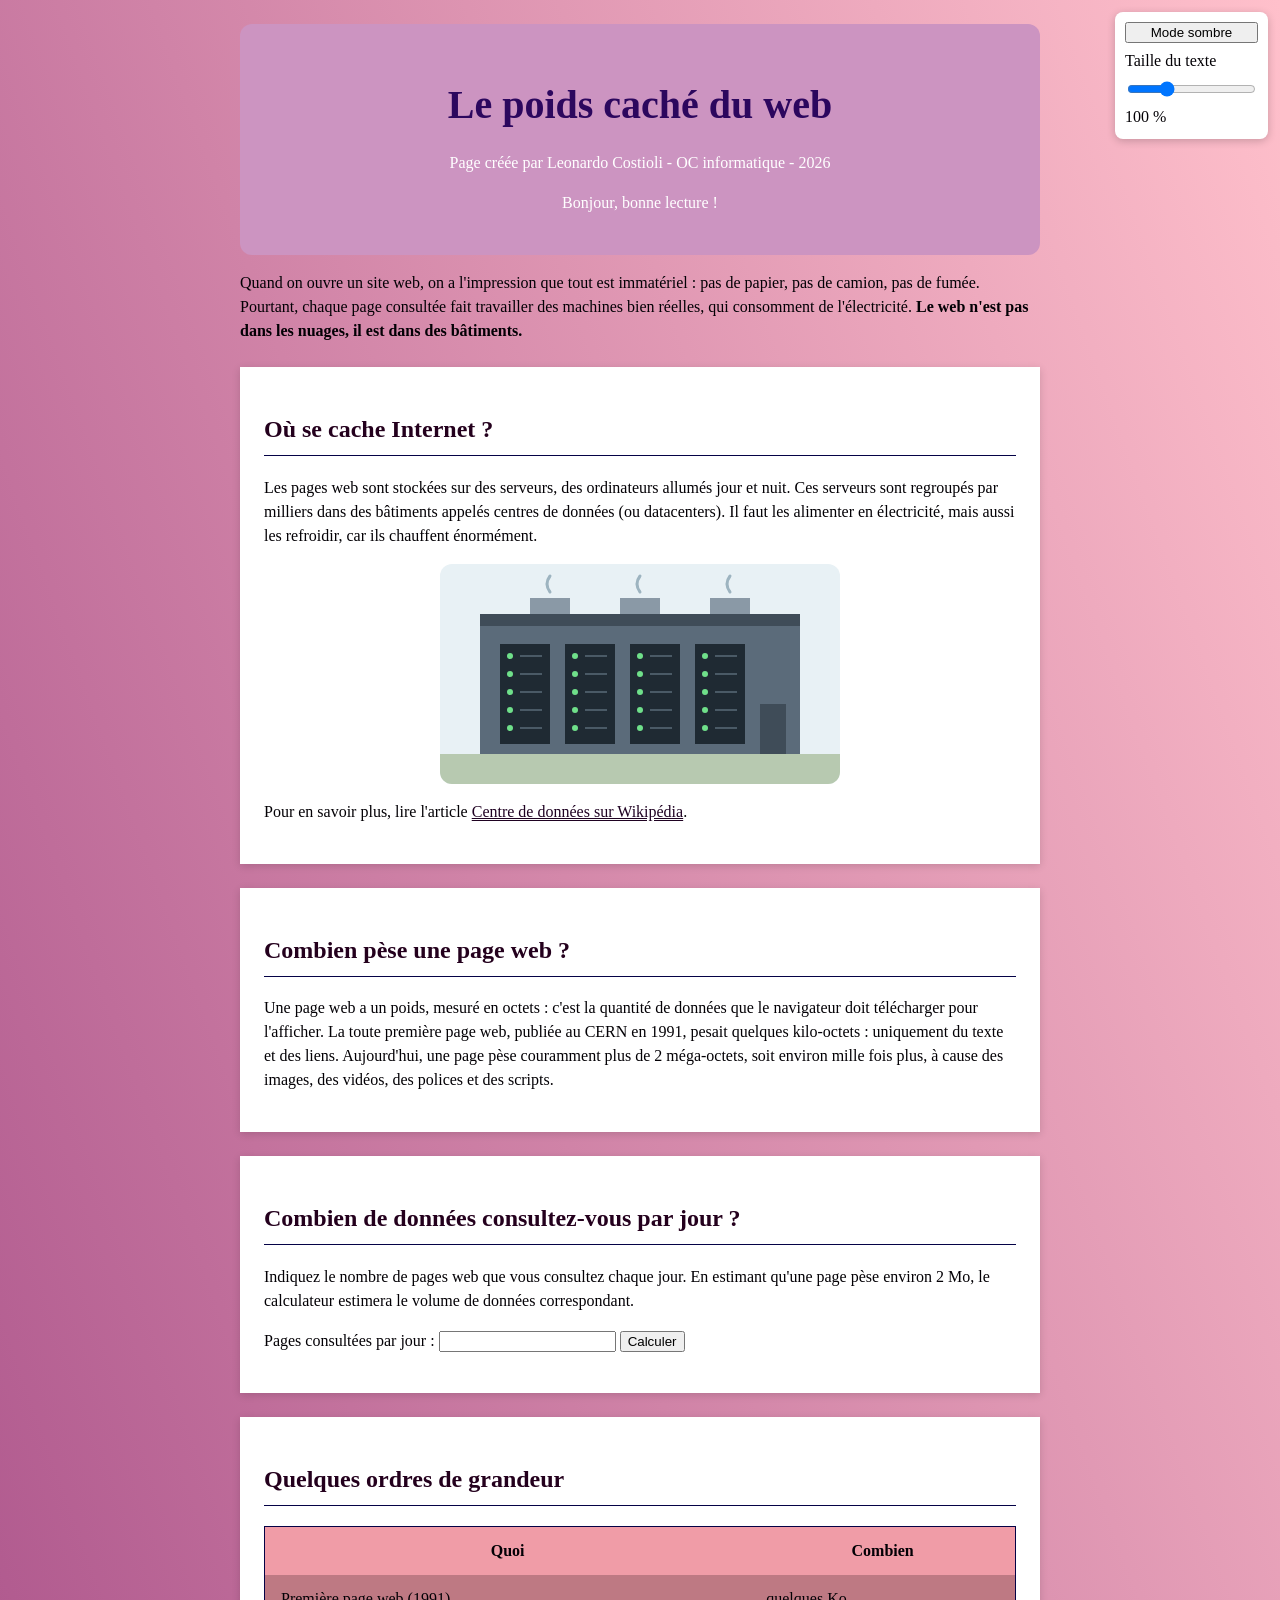
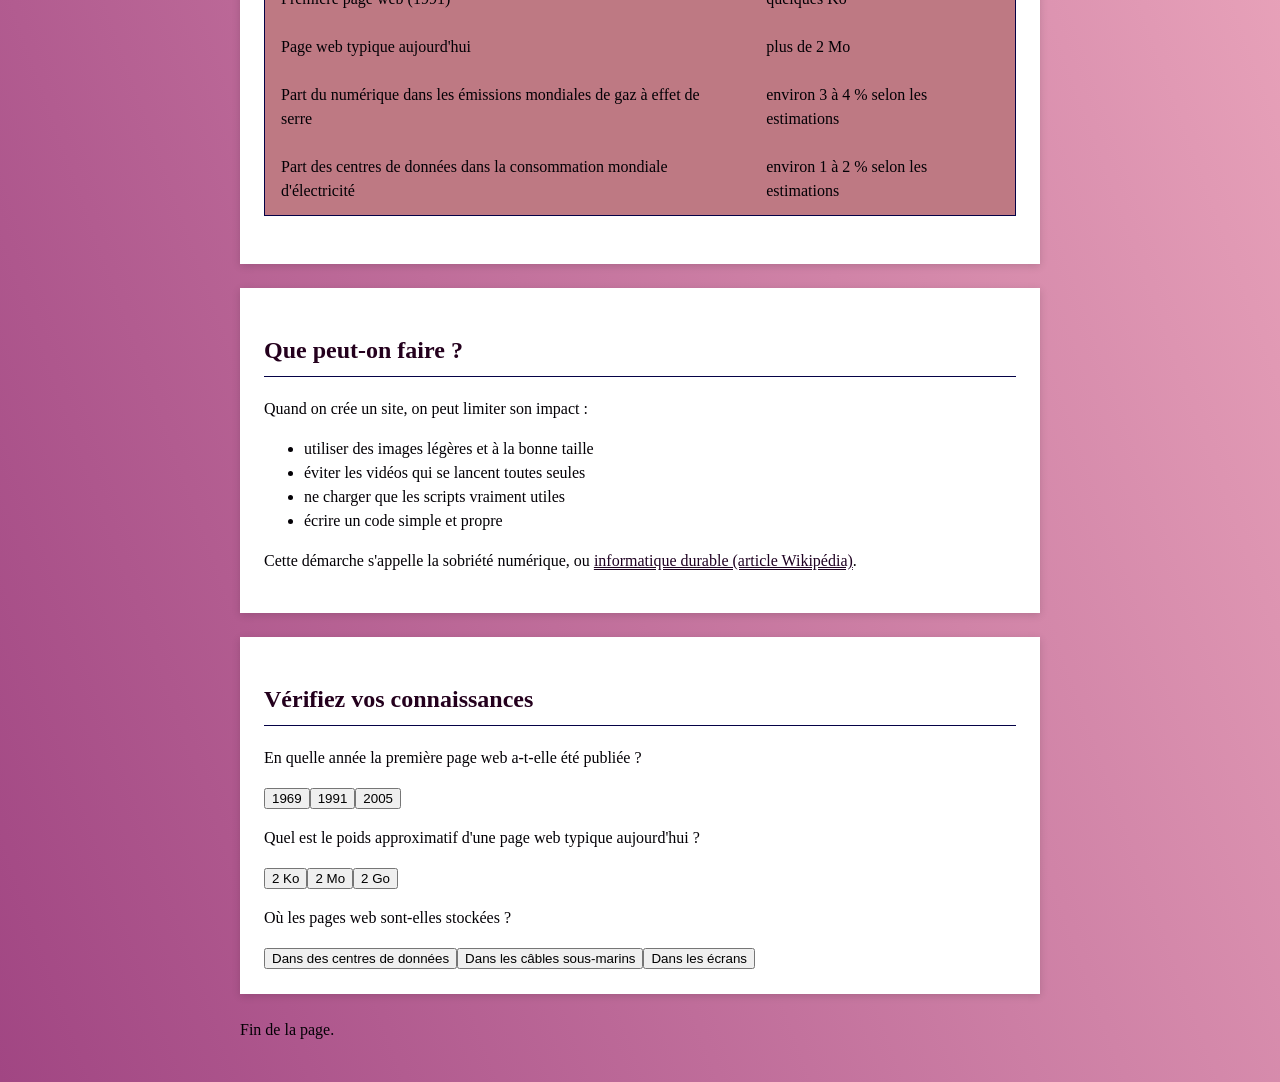
<file: index.html>
<!DOCTYPE html>
<html lang="fr">

<head>
  <meta charset="utf-8">
  <title>Le poids caché du web</title>
  <link rel="stylesheet" href="style.css">
  <script src="script.js" defer></script>
</head>
<body>
  <div class="degrade-diagonal">
  <div class="Intro">
  <div class="outils">
    <button id="bouton-theme">Mode sombre</button>
    <label for="curseur-taille">Taille du texte</label>
    <input type="range" id="curseur-taille" min="80" max="150" step="5" value="100">
    <span id="valeur-taille">100 %</span>
  </div>


  <header>
    <h1>Le poids caché du web</h1>
    <p>Page créée par Leonardo Costioli - OC informatique - 2026</p>
    <p id="salutation"></p>
  </header>

  <main>
    <p>Quand on ouvre un site web, on a l'impression que tout est immatériel : pas de papier, pas de camion, pas de fumée. Pourtant, chaque page consultée fait travailler des machines bien réelles, qui consomment de l'électricité. <strong>Le web n'est pas dans les nuages, il est dans des bâtiments.</strong></p>

    <section>
      <h2>Où se cache Internet ?</h2>
      <p>Les pages web sont stockées sur des serveurs, des ordinateurs allumés jour et nuit. Ces serveurs sont regroupés par milliers dans des bâtiments appelés centres de données (ou datacenters). Il faut les alimenter en électricité, mais aussi les refroidir, car ils chauffent énormément.</p>
      <img src="datacenter.svg" width="400" alt="Dessin d'un centre de données avec quatre baies de serveurs et des unités de refroidissement sur le toit">
      <p>Pour en savoir plus, lire l'article <a href="https://fr.wikipedia.org/wiki/Centre_de_données">Centre de données sur Wikipédia</a>.</p>
    </section>

    <section>
      <h2>Combien pèse une page web ?</h2>
      <p>Une page web a un poids, mesuré en octets : c'est la quantité de données que le navigateur doit télécharger pour l'afficher. La toute première page web, publiée au CERN en 1991, pesait quelques kilo-octets : uniquement du texte et des liens. Aujourd'hui, une page pèse couramment plus de 2 méga-octets, soit environ mille fois plus, à cause des images, des vidéos, des polices et des scripts.</p>
    </section>

    <section>
      <h2>Combien de données consultez-vous par jour ?</h2>
      <p>Indiquez le nombre de pages web que vous consultez chaque jour. En estimant qu'une page pèse environ 2 Mo, le calculateur estimera le volume de données correspondant.</p>
      <label for="pages-par-jour">Pages consultées par jour :</label>
      <input type="number" id="pages-par-jour" min="0">
      <button id="bouton-calculer">Calculer</button>
      <p id="resultat"></p>
    </section>

    <section>
      <h2>Quelques ordres de grandeur</h2>
      <table>
        <tr>
          <th>Quoi</th>
          <th>Combien</th>
        </tr>
        <tr>
          <td>Première page web (1991)</td>
          <td>quelques Ko</td>
        </tr>
        <tr>
          <td>Page web typique aujourd'hui</td>
          <td>plus de 2 Mo</td>
        </tr>
        <tr>
          <td>Part du numérique dans les émissions mondiales de gaz à effet de serre</td>
          <td>environ 3 à 4 % selon les estimations</td>
        </tr>
        <tr>
          <td>Part des centres de données dans la consommation mondiale d'électricité</td>
          <td>environ 1 à 2 % selon les estimations</td>
        </tr>
      </table>
    </section>

    <section>
      <h2>Que peut-on faire ?</h2>
      <p>Quand on crée un site, on peut limiter son impact :</p>
      <ul>
        <li>utiliser des images légères et à la bonne taille</li>
        <li>éviter les vidéos qui se lancent toutes seules</li>
        <li>ne charger que les scripts vraiment utiles</li>
        <li>écrire un code simple et propre</li>
      </ul>
      <p>Cette démarche s'appelle la sobriété numérique, ou <a href="https://fr.wikipedia.org/wiki/Informatique_durable">informatique durable (article Wikipédia)</a>.</p>
    </section>
    
    <section>
      <h2>Vérifiez vos connaissances</h2>
      <div id="zone-quiz"></div>
    </section>
  </main>

  <footer>
    <p>Fin de la page.</p>
  </footer>

</body>


</html>
</file>
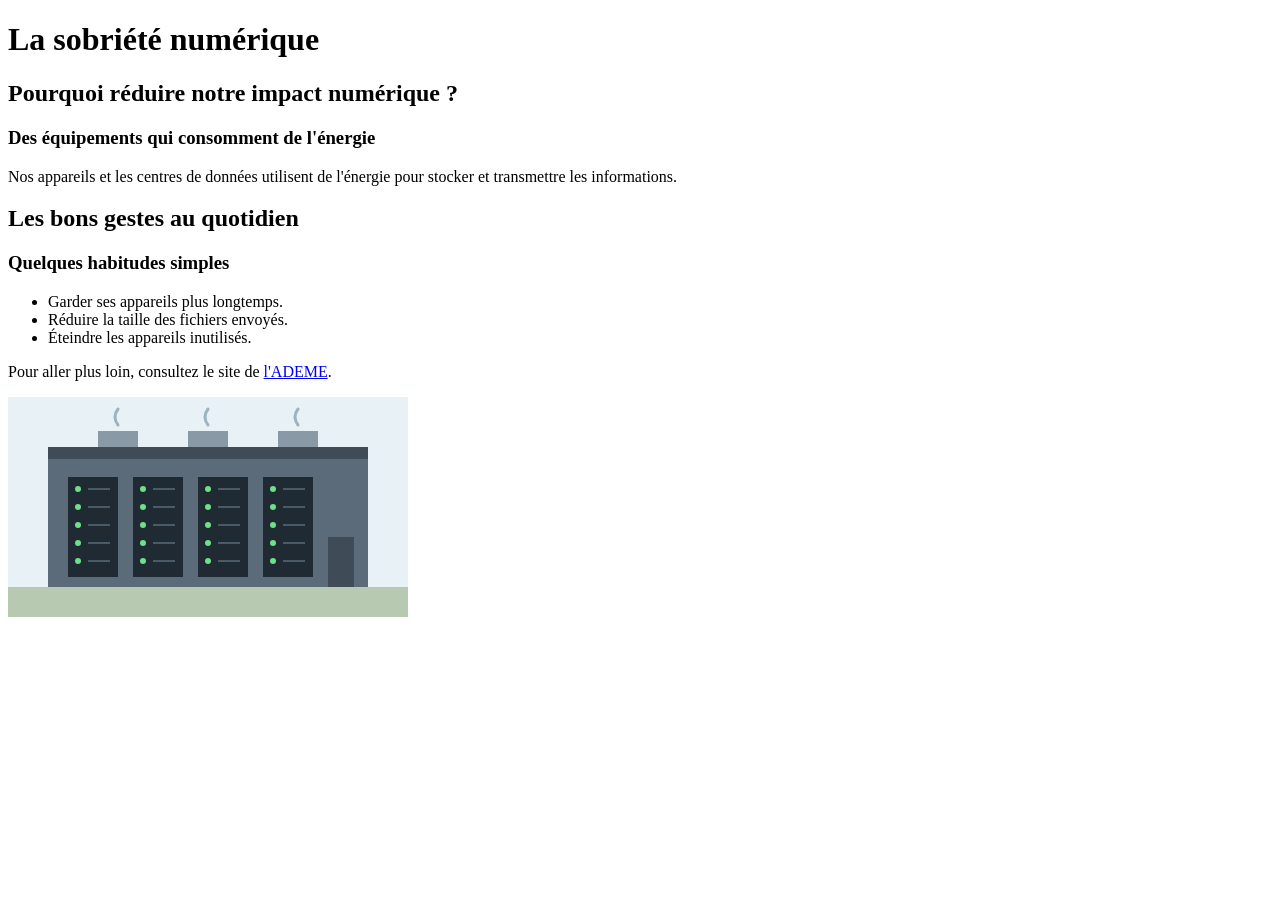
<file: ma_page.html>
<!DOCTYPE html>
<html lang="fr">
<head>
  <meta charset="UTF-8">
  <meta name="viewport" content="width=device-width, initial-scale=1.0">
  <title>La sobriété numérique</title>
</head>
<body>
  <h1>La sobriété numérique</h1>

  <h2>Pourquoi réduire notre impact numérique ?</h2>
  <h3>Des équipements qui consomment de l'énergie</h3>
  <p>
    Nos appareils et les centres de données utilisent de l'énergie pour stocker
    et transmettre les informations.
  </p>

  <h2>Les bons gestes au quotidien</h2>
  <h3>Quelques habitudes simples</h3>
  <ul>
    <li>Garder ses appareils plus longtemps.</li>
    <li>Réduire la taille des fichiers envoyés.</li>
    <li>Éteindre les appareils inutilisés.</li>
  </ul>

  <p>
    Pour aller plus loin, consultez le site de
    <a href="https://www.ademe.fr/" target="_blank" rel="noopener noreferrer">l'ADEME</a>.
  </p>

  <img src="datacenter.svg" alt="Illustration d'un centre de données avec des serveurs">
</body>
</html>
</file>
<file: style.css>
/* Feuille de style de la page « Le poids caché du web » */

html {
  min-height: 100%;
  background: linear-gradient(70deg, rgb(161, 70, 131), rgb(255, 192, 203));
}

body {
  font-family: "Times New Roman", serif;
  color: #030005;
  max-width: 800px;
  max-height: fit-content;
  margin: 0 auto;
  padding: 24px;
  line-height: 1.5;
}

header {
  background-color: #cc94c1;
  color: #fff;
  text-align: center;
  border-radius: 12px;
  padding: 24px;
}

section {
  background-color: #fff;
  padding: 24px;
  margin: 24px 0;
  box-shadow: 0 2px 8px rgba(0, 0, 0, 0.15);
}

/*Headers*/
h1 {
  color: #2c075e;
  font-size: 2.5em;
  margin-bottom: 16px;
}
h2 {
  color: #24001d;
}
h2 {
  border-bottom: 1px solid #040246;
  padding-bottom: 8px;
}
/*Links*/
a {
  color: #1f0222;
  text-decoration-style: double;
}
a:hover {
  color: #ff0000;
  text-decoration: none;
}
/*Images*/
img {
  max-width: 100%;
  height: auto;
  display: block;
  margin: 0 auto;
  border-radius: 12px;
}
/*Tables*/
table {
    th {
    background-color: #f09ca7;
    padding: 12px 16px;
    }
    td {
    background-color: #be7983;
    padding: 12px 16px;
    }
  border-collapse: collapse;
  border: 1px solid #040246;
  width: 100%;
  margin-bottom: 24px;
}
.outils {
 position: fixed;
 top: 12px;
 right: 12px;
 z-index: 1000;
 display: flex;
 flex-direction: column;
 gap: 6px;
 padding: 10px;
 background-color: white;
 border-radius: 8px;
 box-shadow: 0 2px 8px rgba(0, 0, 0, 0.2);
}
.sombre {
  background: #111c1b;
}

.sombre body {
  background-color: #111c1b;
  color: #e2ebe9;
}

.sombre header {
  background-color: #392b45;
}

.sombre section {
  background-color: #202b2a;
  box-shadow: 0 2px 8px rgba(0, 0, 0, 0.4);
}

.sombre h1,
.sombre h2 {
  color: #a9e3d8;
}

.sombre h2 {
  border-bottom-color: #7fd1c3;
}

.sombre a {
  color: #a9d8ff;
}

.sombre a:hover {
  color: #ffd1dc;
}

.sombre th {
  background-color: #68434f;
}

.sombre td {
  background-color: #354442;
}

.sombre table {
  border-color: #7fd1c3;
}

.sombre .outils {
  background-color: #202b2a;
  color: #e2ebe9;
  box-shadow: 0 2px 8px rgba(0, 0, 0, 0.5);
}

.sombre button {
  background-color: #354442;
  color: #e2ebe9;
  border: 1px solid #7fd1c3;
}
</file>
